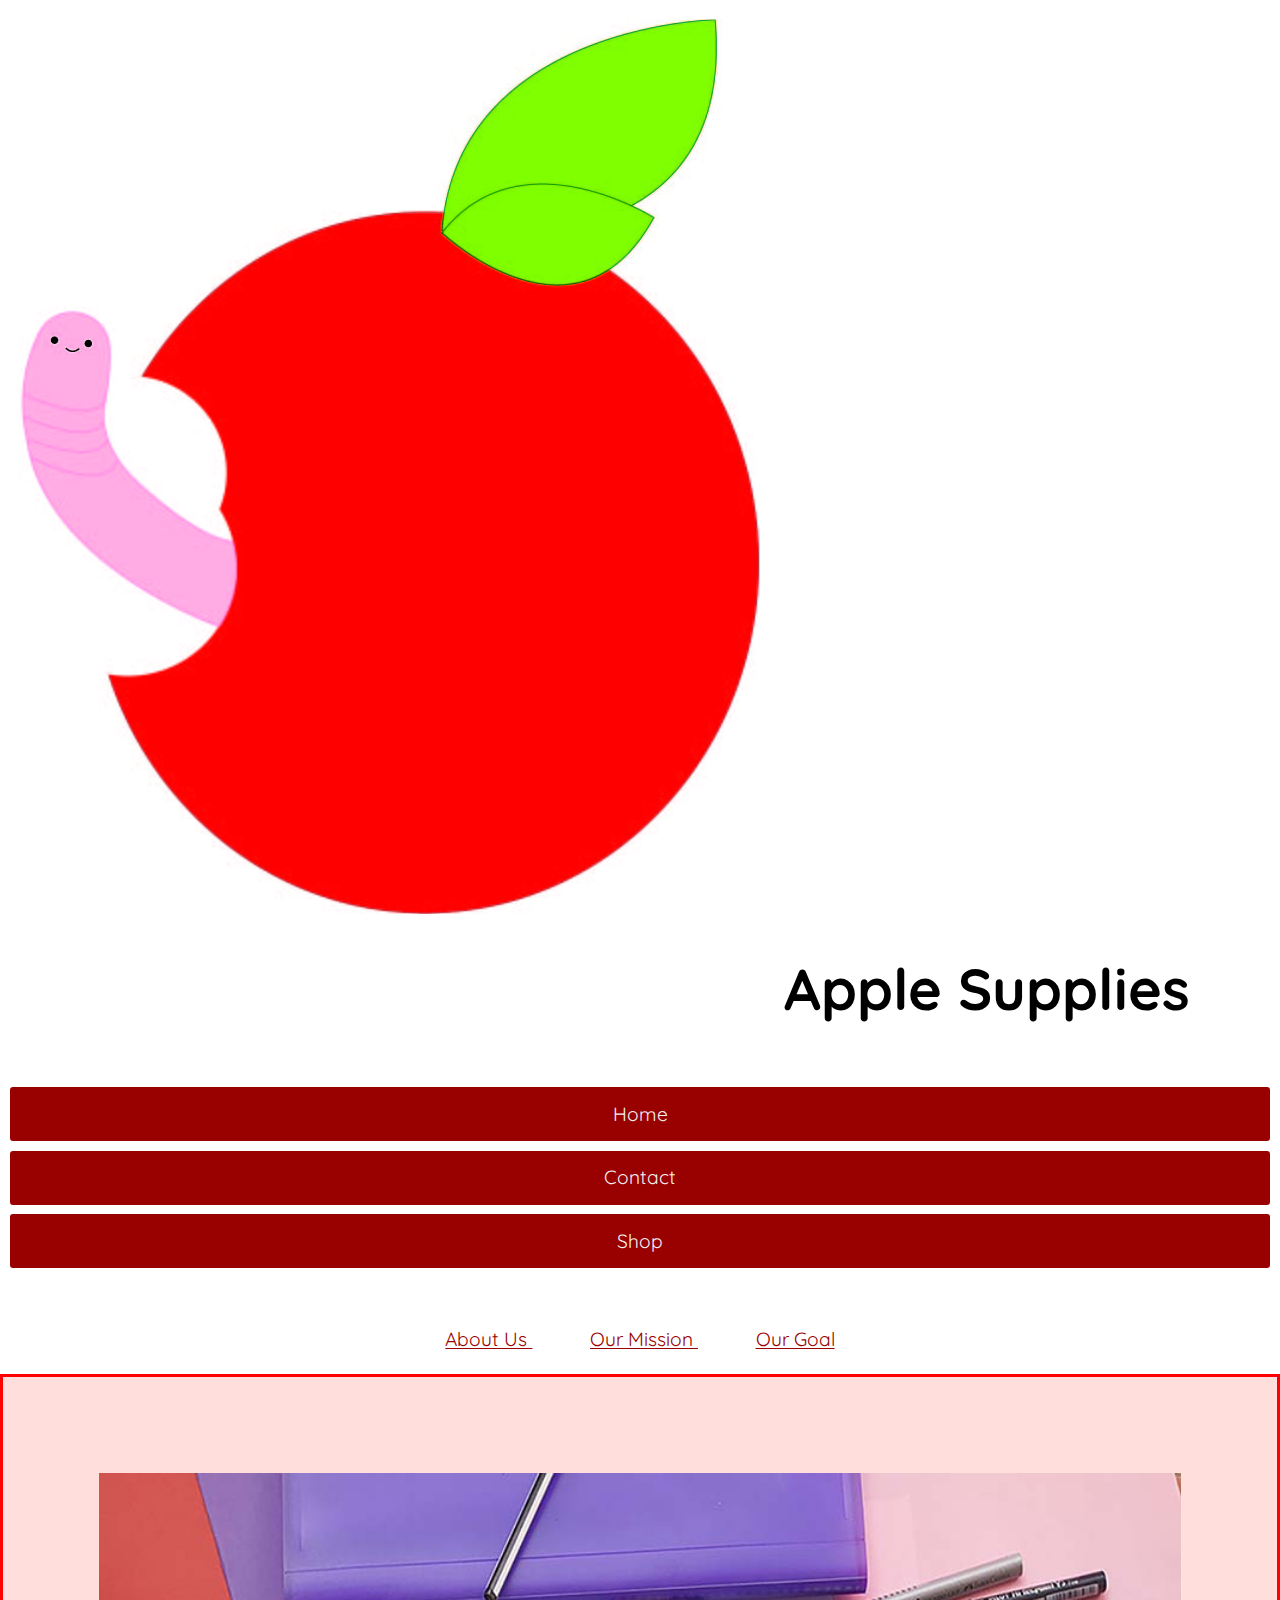
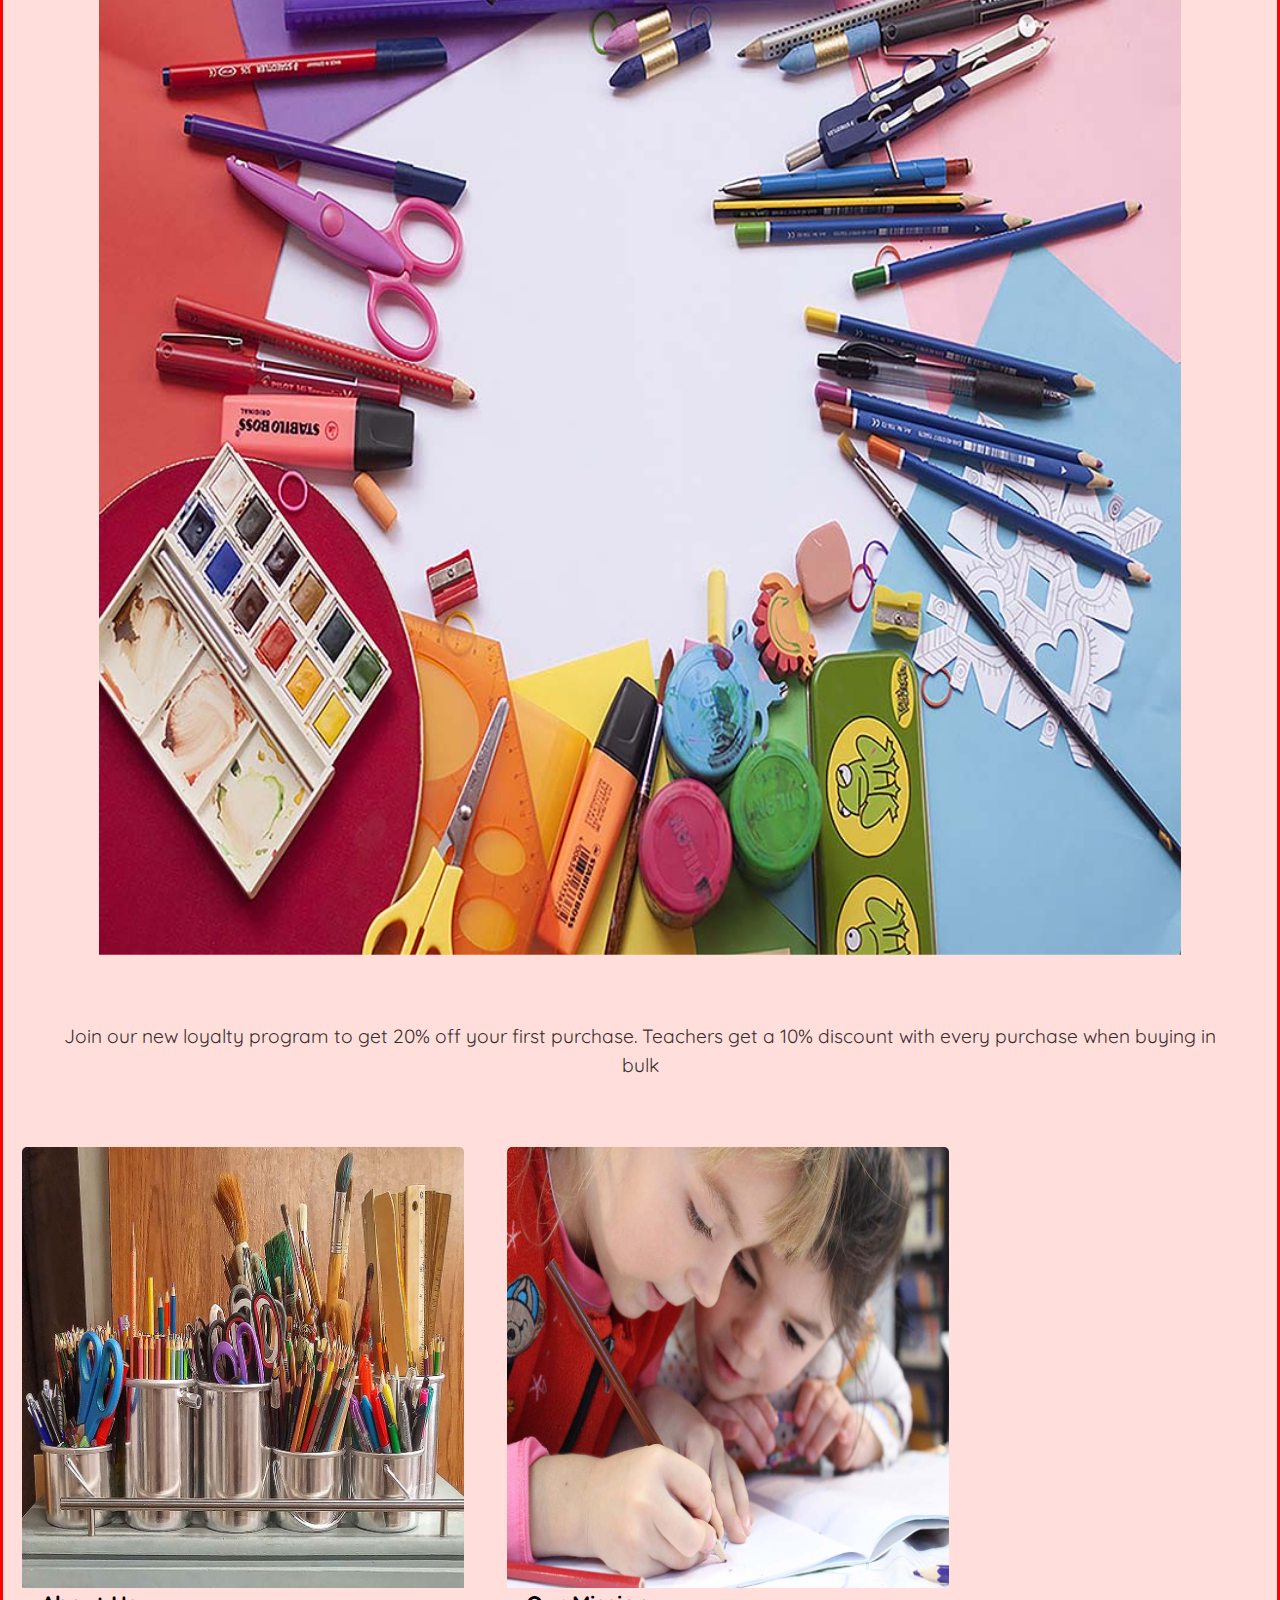
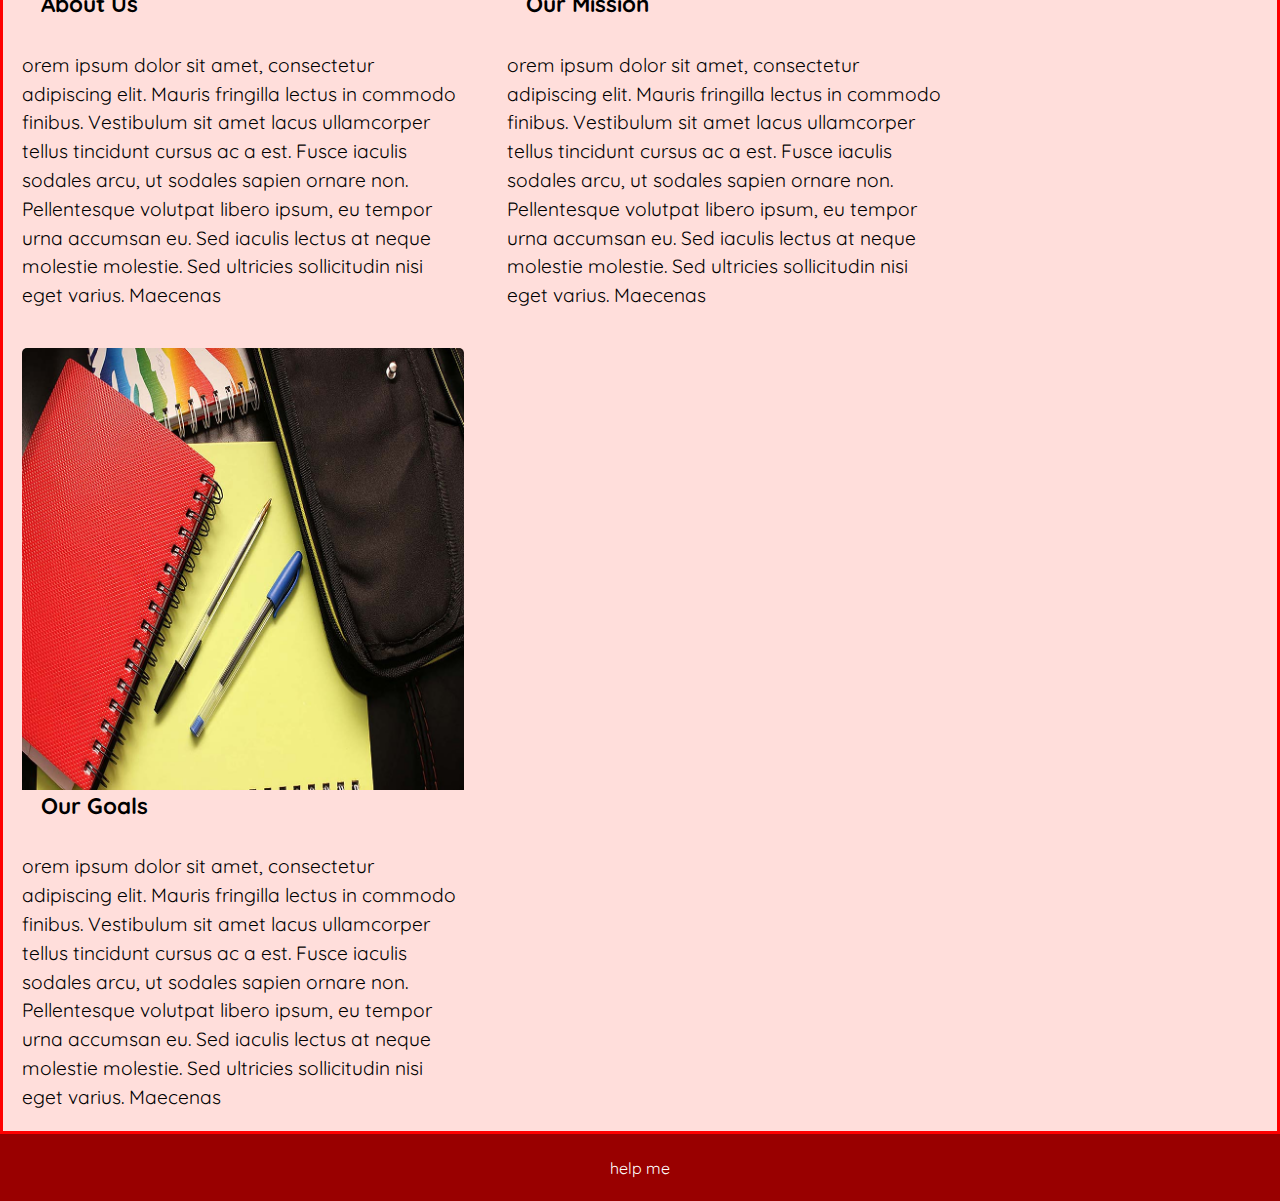
<file: index.html>
<!DOCTYPE html>
<html lang="en" dir="ltr">
<head>
  <meta charset="utf-8">
  <title>Apple Supplies</title>
  <meta name="viewport" content="width=device-width,initial-scale=1">
  <link rel="shortcut icon" href="favicon.ico">
  <link rel="icon" type="image/png" href="favicon-196.png">
  <link href="css/main.css" rel="stylesheet">
  <link rel="preconnect" href="https://fonts.gstatic.com">
  <link rel="preconnect" href="https://fonts.gstatic.com">
  <link href="https://fonts.googleapis.com/css2?family=Domine:wght@400;500;600;700&family=Quicksand:wght@300;400;500;600;700&display=swap" rel="stylesheet">
</head>

<body>
  <ul class="skip-links">
    <li><a href="#main" tabindex="0">jump to main content</a></li>
    <li><a href="#name" tabindex="0">jump to name</a></li>
    <li><a href="#nav" tabindex="0">jump to navigation</a></li>
  </ul>

  <header role="banner" id="header" tabindex="0">
    <a class="hidden" href="#header"> banner content</a>
    <h1 class="logo">
      <a class="help" href="index.html">
        <img class="logo" src="images/worm-apple.jpg" alt="logo" aria-details="logo">
      </a>
    </h1>

    <h2> Apple Supplies </h2>

    <nav role="navigation" id="nav" tabindex="0">
      <a class="hidden" href="#nav"> navigation content</a>
      <ul>
        <li><a class="color above current" href="index.html">Home</a></li>
        <li><a class="color above" href="contact.html">Contact</a></li>
        <li><a class="color above" href="shop.html">Shop</a></li>
      </ul>
    </nav>

    <nav>
      <ul>
        <li><a class="color below" href="#"> About Us </a></li>
        <li><a class="color below" href="#"> Our Mission </a></li>
        <li><a class="color below" href="#"> Our Goal </a></li>
      </ul>
    </nav>
  </header>

  <main class="first-page" role="main" id="main" tabindex="0">
    <a class="hidden" href="#main"> main content</a>

    <img class="bottom" src="images/art-school-supplies.jpg" alt="">
    <p class="top">Join our new loyalty program to get 20% off your first purchase. Teachers get a 10% discount with every purchase when buying in bulk</p>

    <article>
      <div>
        <img src="images/art-supplies.jpg" alt="">
        <h3> About Us </h3>
        <p>orem ipsum dolor sit amet, consectetur adipiscing elit. Mauris fringilla lectus in commodo finibus. Vestibulum sit amet lacus ullamcorper tellus tincidunt cursus ac a est. Fusce iaculis sodales arcu, ut sodales sapien ornare non. Pellentesque volutpat libero ipsum, eu tempor urna accumsan eu. Sed iaculis lectus at neque molestie molestie. Sed ultricies sollicitudin nisi eget varius. Maecenas </p>
      </div>

      <div>
        <img src="images/kids.jpg" alt="">
        <h3> Our Mission </h3>
        <p>orem ipsum dolor sit amet, consectetur adipiscing elit. Mauris fringilla lectus in commodo finibus. Vestibulum sit amet lacus ullamcorper tellus tincidunt cursus ac a est. Fusce iaculis sodales arcu, ut sodales sapien ornare non. Pellentesque volutpat libero ipsum, eu tempor urna accumsan eu. Sed iaculis lectus at neque molestie molestie. Sed ultricies sollicitudin nisi eget varius. Maecenas </p>
      </div>

      <div>
        <img src="images/school-supplies.jpg" alt="">
        <h3> Our Goals</h3>
        <p>orem ipsum dolor sit amet, consectetur adipiscing elit. Mauris fringilla lectus in commodo finibus. Vestibulum sit amet lacus ullamcorper tellus tincidunt cursus ac a est. Fusce iaculis sodales arcu, ut sodales sapien ornare non. Pellentesque volutpat libero ipsum, eu tempor urna accumsan eu. Sed iaculis lectus at neque molestie molestie. Sed ultricies sollicitudin nisi eget varius. Maecenas </p>
      </div>
    </article>
  </main>

  <footer role="contentinfo">
    <small> help me </small>
  </footer>

</body>
</html>
</file>
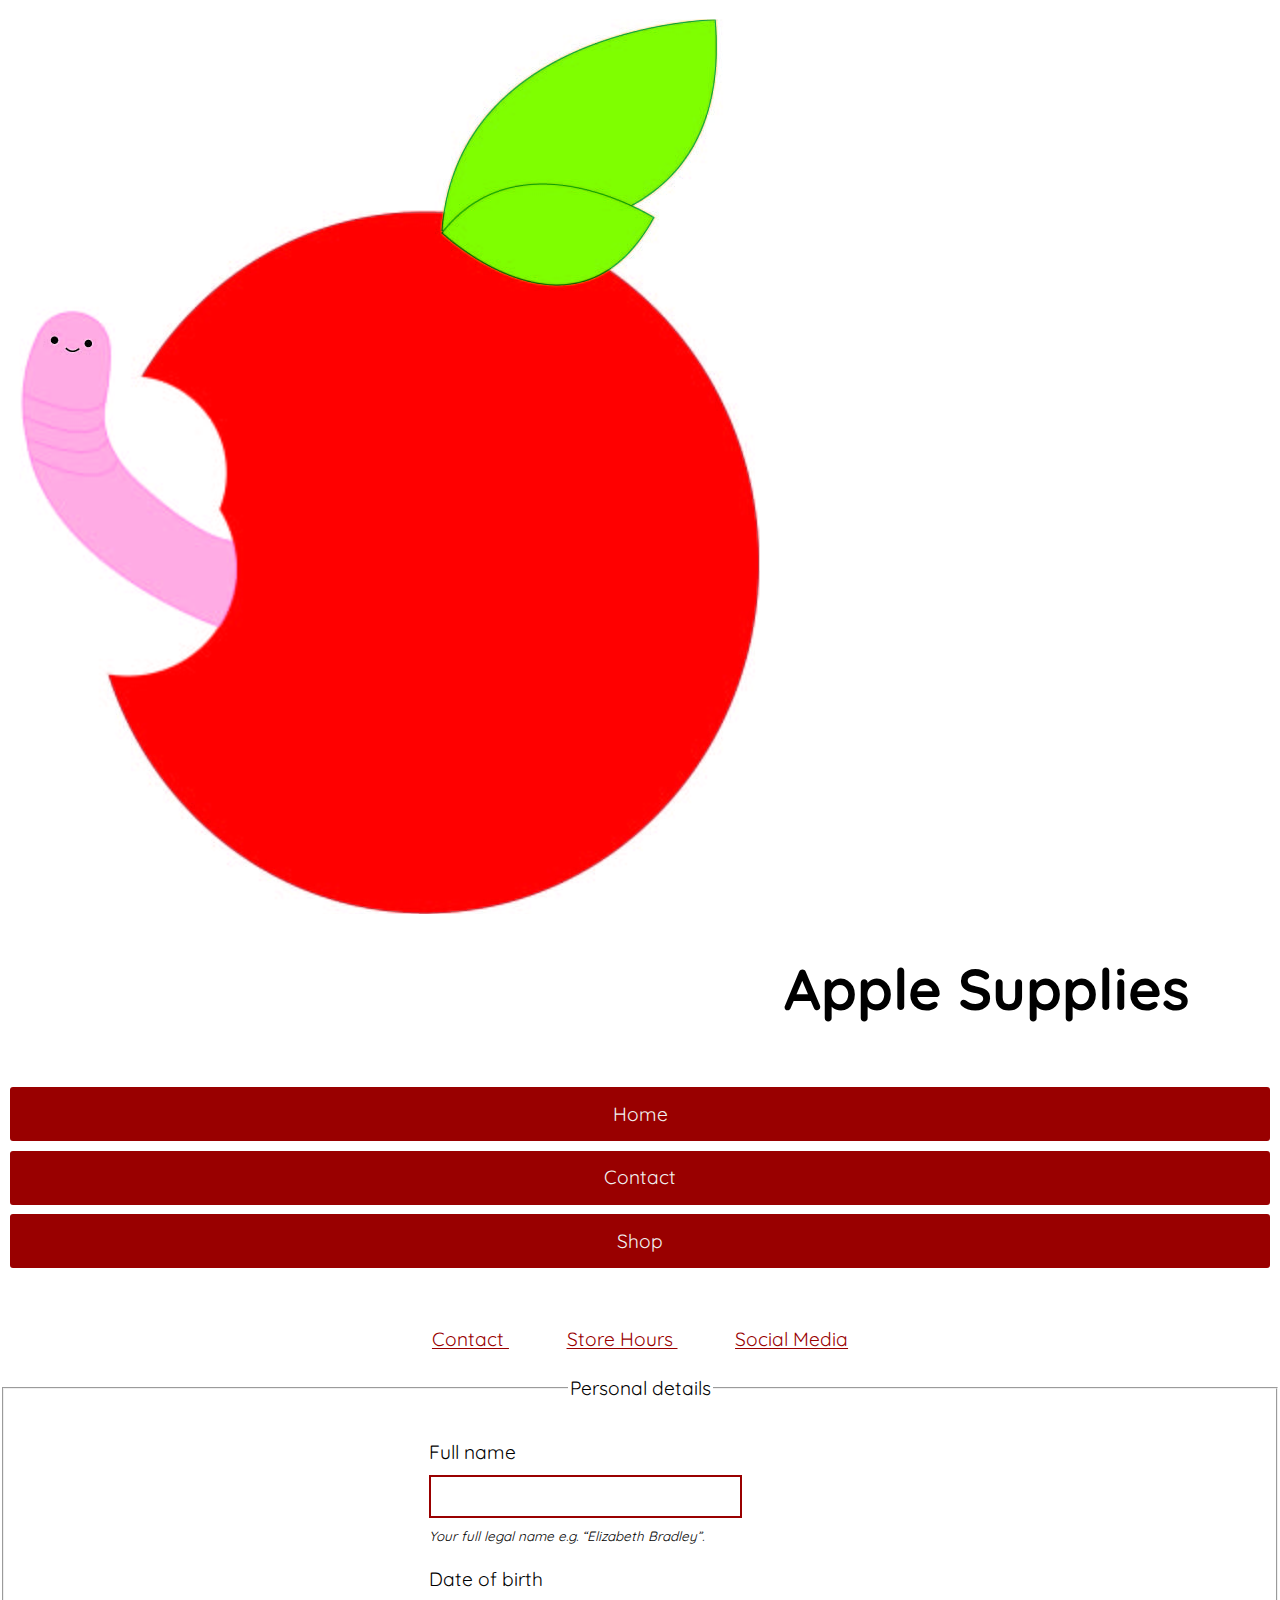
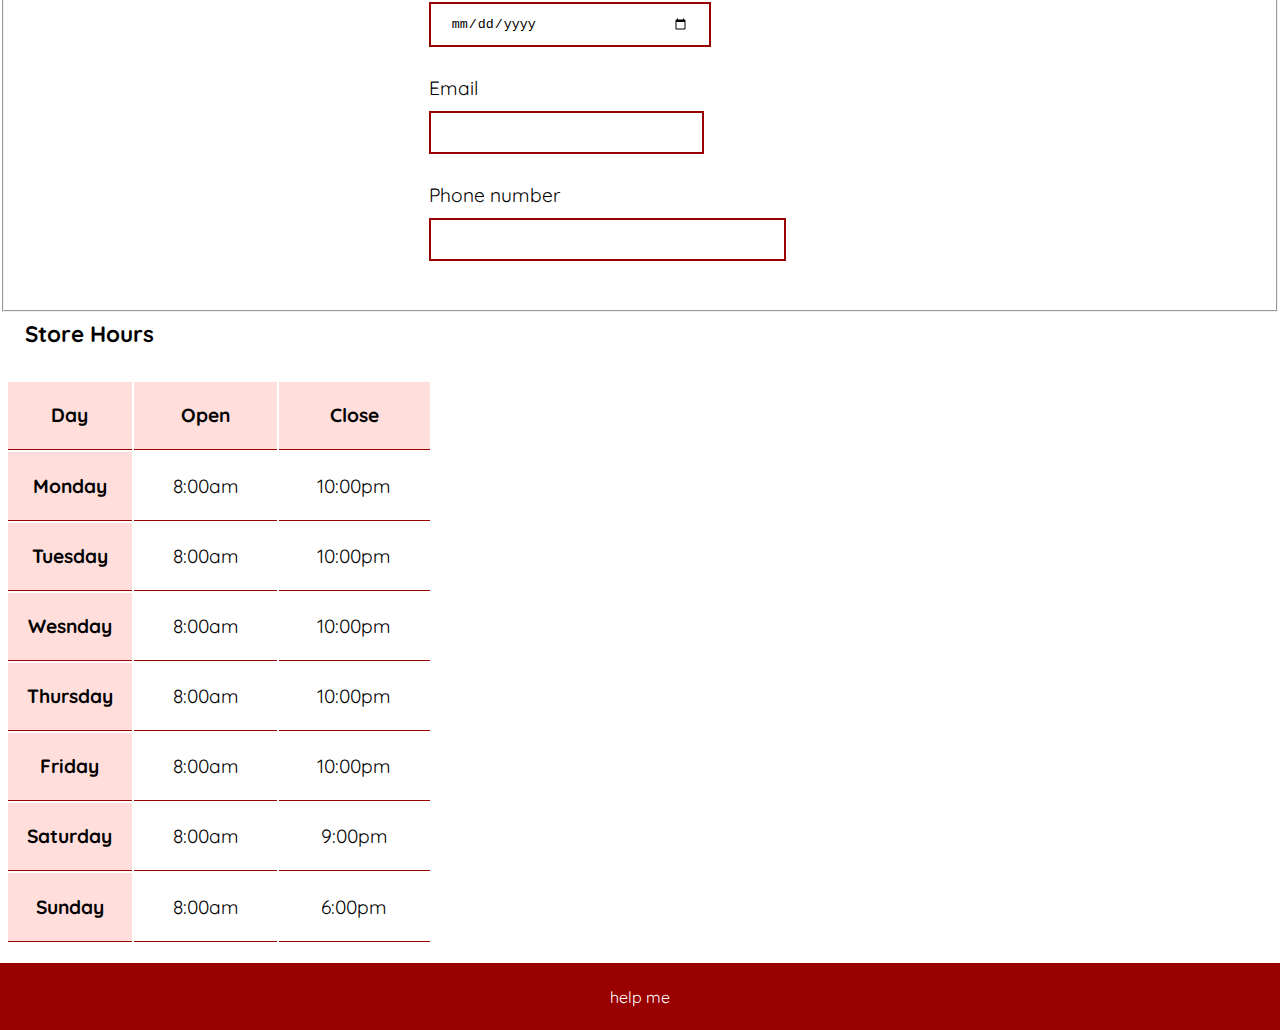
<file: contact.html>
<!DOCTYPE html>
<html lang="en" dir="ltr">
<head>
  <meta charset="utf-8">
  <title>Apple Supplies</title>
  <meta name="viewport" content="width=device-width,initial-scale=1">
  <link href="css/main.css" rel="stylesheet">
  <link rel="preconnect" href="https://fonts.gstatic.com">
  <link rel="preconnect" href="https://fonts.gstatic.com">
  <link href="https://fonts.googleapis.com/css2?family=Domine:wght@400;500;600;700&family=Quicksand:wght@300;400;500;600;700&display=swap" rel="stylesheet"></head>
</head>
<body>

  <header role="banner">
    <h1 class="logo">
      <a class="help" href="index.html">
        <img class="logo" src="images/worm-apple.jpg" alt="logo" aria-details="logo">
      </a>
    </h1>

    <h2> Apple Supplies </h2>

    <nav role="navigation">
      <ul>
        <li><a class="color above" href="index.html">Home</a></li>
        <li><a class="color above" class="current" href="contact.html">Contact</a></li>
        <li><a class="color above" href="shop.html">Shop</a></li>
      </ul>
    </nav>

    <nav>
      <ul>
        <li><a class="color below" href="#"> Contact </a></li>
        <li><a class="color below" href="#"> Store Hours </a></li>
        <li><a class="color below" href="#"> Social Media </a></li>
      </ul>
    </nav>
  </header>

  <form method="post" action="…">

    <fieldset>
      <legend>Personal details</legend>

      <div>
        <div class="yikes">
          <label for="name">Full name</label>
          <input id="name" required>
          <p class="caption">Your full legal name e.g. “Elizabeth Bradley”.</p>
        </div>

        <div class="yikes">
          <label for="date">Date of birth</label>
          <input id="date" type="date">
        </div>

        <div class="yikes">
          <label for="email">Email</label>
          <input id="email" type="email">
        </div>

        <div class="yikes">
          <label for="tel">Phone number</label>
          <input id="tel" type="tel">
        </div>

      </div>
    </fieldset>
  </form>

  <div class="table">
    <table class="center">
      <caption><h3> Store Hours </h3></caption>

      <thead>
        <tr>
          <th class="name" scope="col">Day</th>
          <th class="star" scope="col">Open</th>
          <th class="star" scope="col">Close</th>
        </tr>
      </thead>

      <tbody>
        <tr>
          <th scope="row">Monday</th>
          <td>8:00am</td>
          <td>10:00pm</td>
        </tr>

        <tr>
          <th scope="row">Tuesday</th>
          <td>8:00am</td>
          <td>10:00pm</td>
        </tr>

        <tr>
          <th scope="row">Wesnday</th>
          <td>8:00am</td>
          <td>10:00pm</td>
        </tr>

        <tr>
          <th scope="row">Thursday</th>
          <td>8:00am</td>
          <td>10:00pm</td>
        </tr>

        <tr>
          <th scope="row">Friday</th>
          <td>8:00am</td>
          <td>10:00pm</td>
        </tr>

        <tr>
          <th scope="row">Saturday</th>
          <td>8:00am</td>
          <td>9:00pm</td>
        </tr>

        <tr>
          <th scope="row">Sunday</th>
          <td>8:00am</td>
          <td>6:00pm</td>
        </tr>

      </tbody>

    </table>
  </div>

  <footer role="contentinfo">
    <small> help me </small>
  </footer>

</body>
</html>
</file>
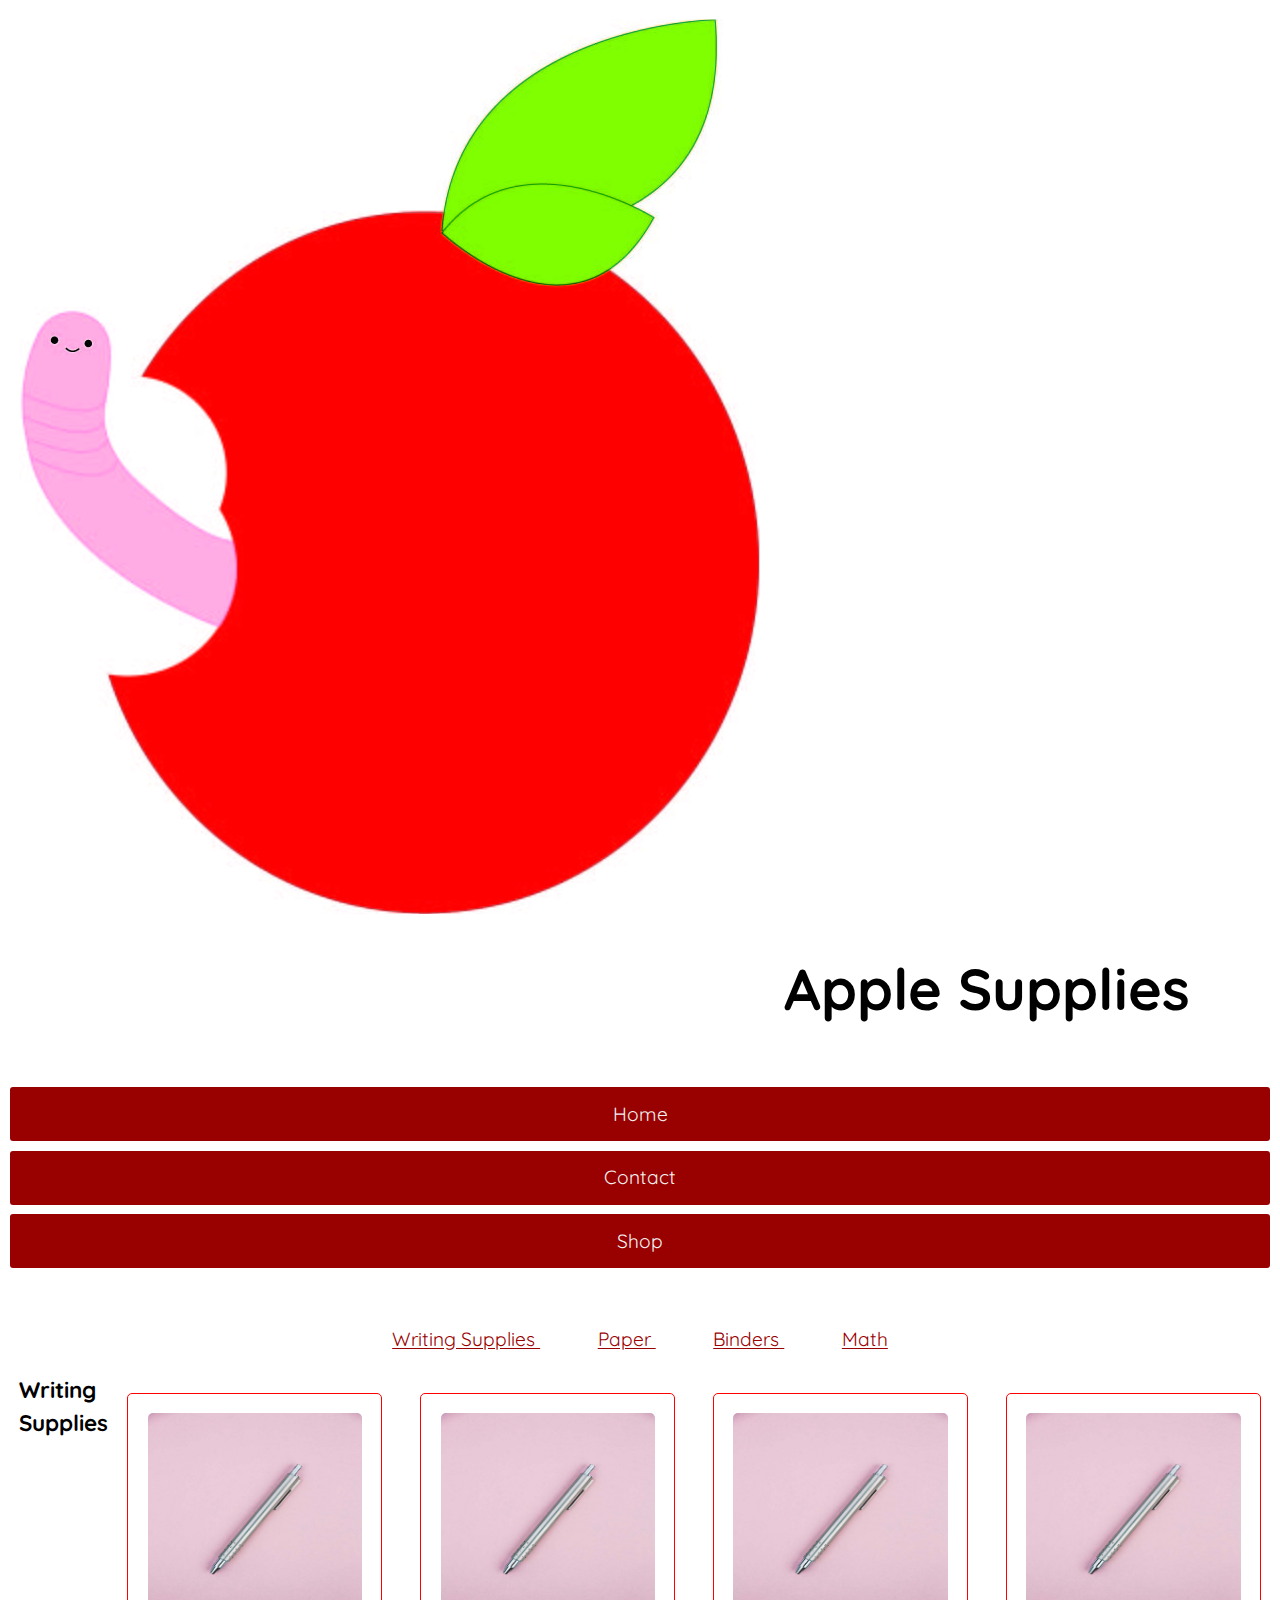
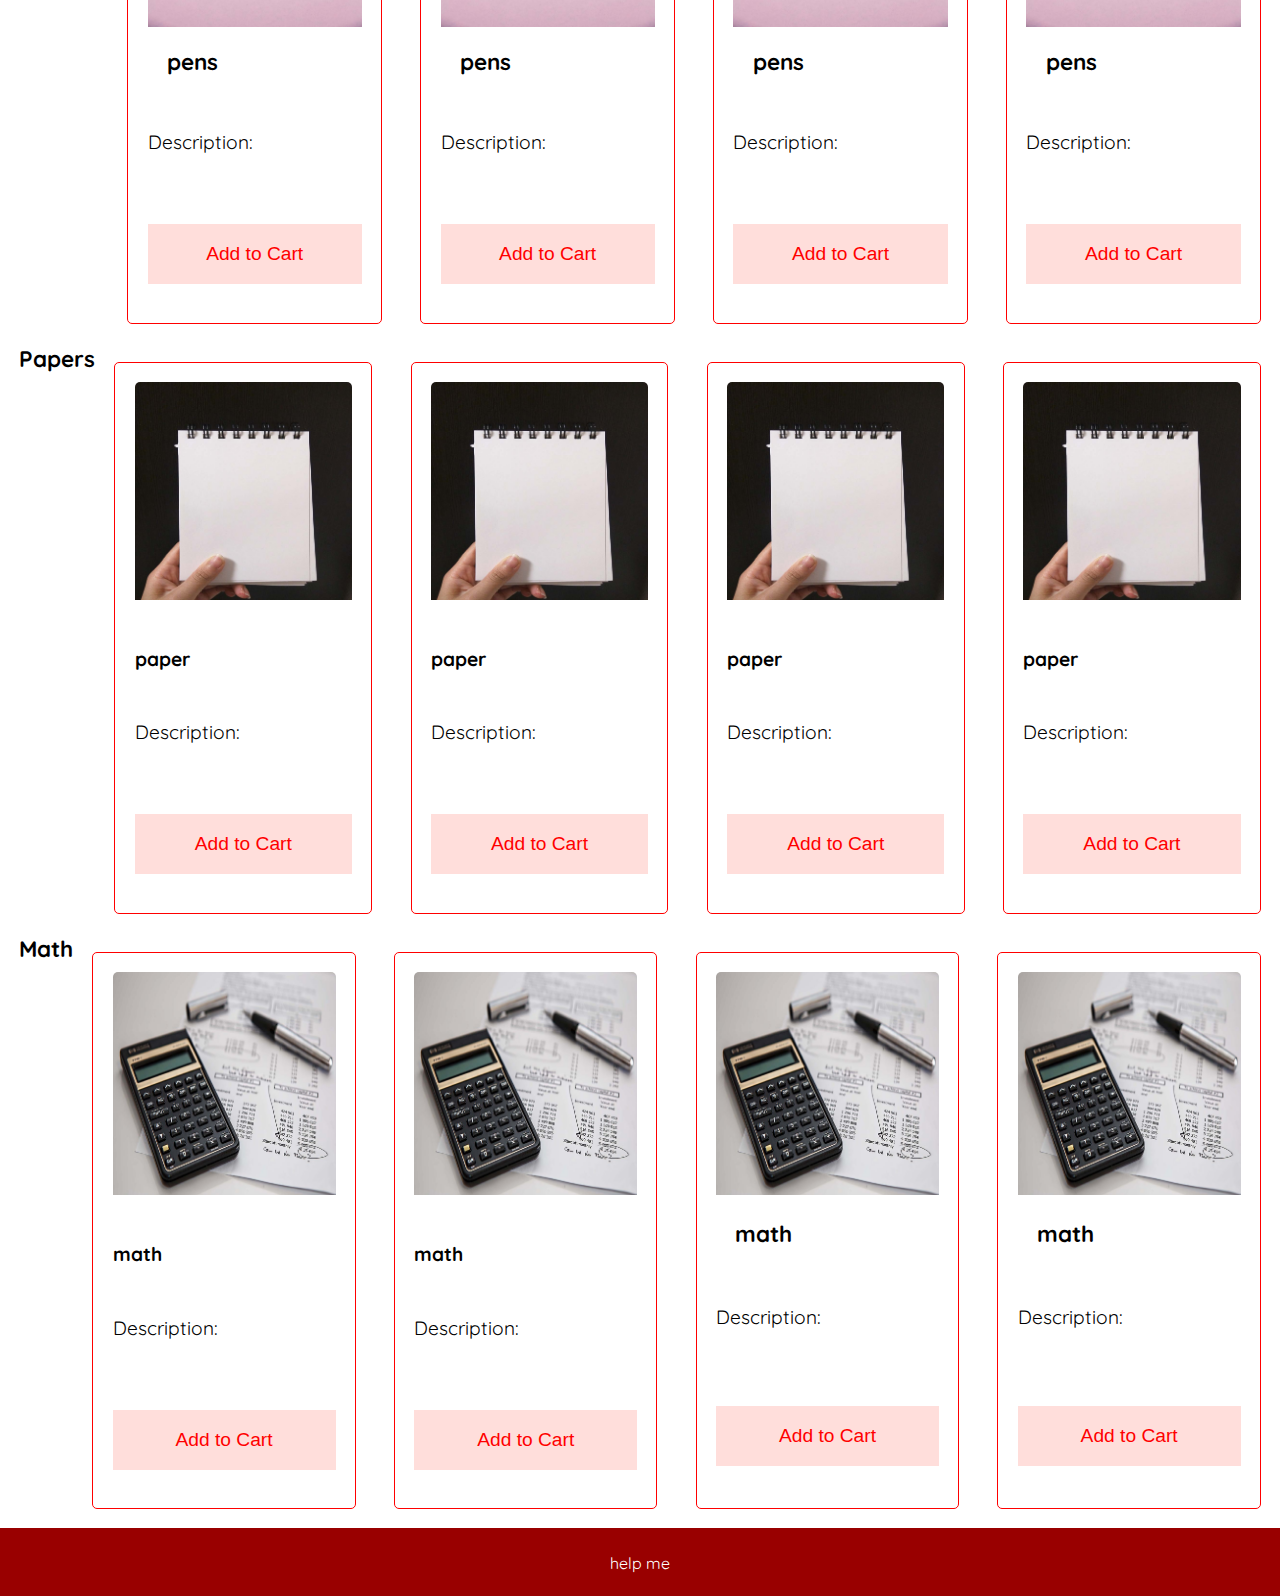
<file: shop.html>
<!DOCTYPE html>
<html lang="en" dir="ltr">
<head>
  <meta charset="utf-8">
  <title>Apple Supplies</title>
  <meta name="viewport" content="width=device-width,initial-scale=1">
  <link href="css/main.css" rel="stylesheet">
  <link rel="preconnect" href="https://fonts.gstatic.com">
  <link rel="preconnect" href="https://fonts.gstatic.com">
  <link href="https://fonts.googleapis.com/css2?family=Domine:wght@400;500;600;700&family=Quicksand:wght@300;400;500;600;700&display=swap" rel="stylesheet">
</head>

<body>

  <header role="banner">
    <h1 class="logo">
      <a class="help" href="index.html">
        <img class="logo" src="images/worm-apple.jpg" alt="logo" aria-details="logo">
      </a>
    </h1>

    <h2> Apple Supplies </h2>

    <nav role="navigation">
      <ul>
        <li><a class="color above" href="index.html">Home</a></li>
        <li><a class="color above" href="contact.html">Contact</a></li>
        <li><a class="color above" class="current" href="shop.html">Shop</a></li>
      </ul>
    </nav>

    <nav>
      <ul>
        <li><a class="color below" href="#"> Writing Supplies </a></li>
        <li><a class="color below" href="#"> Paper </a></li>
        <li><a class="color below" href="#"> Binders </a></li>
        <li><a class="color below" href="#"> Math </a></li>
      </ul>
    </nav>
  </header>

  <main role="main">
    <section>
      <h3> Writing Supplies </h3>

      <div class="cards">
        <img src="images/pen.jpg" alt="">
        <h3>pens</h3>
        <p>Description: </p>
        <p class="price"> Cost: 2.48$ </p>
        <p><button> Add to Cart </button></p>
      </div>

      <div class="cards">
        <img src="images/pen.jpg" alt="">
        <h3>pens</h3>
        <p>Description: </p>
        <p class="price"> Cost: 2.48$ </p>
        <p><button> Add to Cart </button></p>
      </div>

      <div class="cards">
        <img src="images/pen.jpg" alt="">
        <h3>pens</h3>
        <p>Description: </p>
        <p class="price"> Cost: 2.48$ </p>
        <p><button> Add to Cart </button></p>
      </div>

      <div class="cards">
        <img src="images/pen.jpg" alt="">
        <h3>pens</h3>
        <p>Description: </p>
        <p class="price"> Cost: 2.48$ </p>
        <p><button> Add to Cart </button></p>
      </div>
    </div>
  </section>

  <section>
    <h3> Papers </h3>

    <div class="cards">
      <img src="images/paper.jpg" alt="">
      <h4>paper</h4>
      <p>Description: </p>
      <p class="price"> Cost: 1.98$ </p>
      <p><button> Add to Cart </button></p>
    </div>

    <div class="cards">
      <img src="images/paper.jpg" alt="">
      <h4>paper</h4>
      <p>Description: </p>
      <p class="price"> Cost: 1.98$ </p>
      <p><button> Add to Cart </button></p>
    </div>

    <div class="cards">
      <img src="images/paper.jpg" alt="">
      <h4>paper</h4>
      <p>Description: </p>
      <p class="price"> Cost: 1.98$ </p>
      <p><button> Add to Cart </button></p>
    </div>

    <div class="cards">
      <img src="images/paper.jpg" alt="">
      <h4>paper</h4>
      <p>Description: </p>
      <p class="price"> Cost: 1.98$ </p>
      <p><button> Add to Cart </button></p>
    </div>
  </section>

  <section>
    <h3> Math </h3>

      <div class="cards">
        <img src="images/math.jpg" alt="">
        <h4>math</h4>
        <p>Description: </p>
        <p class="price"> Cost: 4.98$ </p>
        <p><button> Add to Cart </button></p>
      </div>

      <div class="cards">
        <img src="images/math.jpg" alt="">
        <h4>math</h4>
        <p>Description: </p>
        <p class="price"> Cost: 4.98$ </p>
        <p><button> Add to Cart </button></p>
      </div>

      <div class="cards">
        <img src="images/math.jpg" alt="">
        <h3>math</h3>
        <p>Description: </p>
        <p class="price"> Cost: 4.98$ </p>
        <p><button> Add to Cart </button></p>
      </div>

      <div class="cards">
        <img src="images/math.jpg" alt="">
        <h3>math</h3>
        <p>Description: </p>
        <p class="price"> Cost: 4.98$ </p>
        <p><button> Add to Cart </button></p>
      </div>
    </section>

  </main>

  <footer role="contentinfo">
    <small> help me </small>
  </footer>

</body>
</html>
</file>
<file: css/main.css>
@-moz-viewport { width: device-width; scale: 1; }
@-ms-viewport { width: device-width; scale: 1; }
@-o-viewport { width: device-width; scale: 1; }
@-webkit-viewport { width: device-width; scale: 1; }
@viewport { width: device-width; scale: 1; }

html {
  box-sizing: border-box;
  font-family: Domine, serif;
  font-family: Quicksand, sans-serif;
  line-height: 1.5;
}

*, *::before, *::after {
  box-sizing: inherit;
}

.skip-links {
  background: #fff;
  color: #fff;
  top: 0%;
  padding: 8px;
  position: absolute;
  transform: translateY(-100%);
  transition: transform .3s;
  display: none;
}

.hidden {
  position: absolute;
  top: -3em;
}

header {
  margin: 0;
}

.logo {
  padding: .5rem;
  text-align: center;
}

.help {
  text-align: center;
  padding: 0;
  display: inline;
}

h2 {
  font-size: 2rem;
  margin: 0;
  text-align: center;
}

h1 {
  text-align: center;
  margin: 0;
  font-size: 4rem;
  display: inline-block;
}

nav {
  text-align: center;
  display: block;
  margin: 0;
  font-size: 1rem;
}

nav ul {
  text-align: left;
  display: inline;
}

ul {
  padding-left: 0;
  padding-top: .5em;
  margin: .1em;
  text-decoration: none;
}

ul li {
  list-style-type: none;
  text-decoration: none;
  display: inline;
  text-align: center;
}

.above {
  border-radius: 3px;
  border-color: #900;
  background-color: #900;
  border-style: solid;
  padding: .5em;
  display: block;
  margin: .5em;
  text-decoration: none;
  color: #f2f2f2;
}

.above:hover {
  background-color: #f00;
  border-color: #f00;
}

.below {
  color: #900;
  text-align: justify;
  padding: .5em;
  display: none;
  margin: .5em;
}

.below:hover {
  color: #f00;
}

body {
  margin: 0;
}

.top {
  position: absolute;
  top: 95%;
  margin: 2rem;
  background-color: #ffdedb;
  opacity: .8;
  border-radius: 5px;
  padding: .5rem;
}

.bottom {
  position: relative;
  padding: 1rem;
}

.first-page {
  display: block;
  background-color: #ffdedb;
  border-top: 3px;
  border-color: #f00;
  border-style: solid;
}

img {
  display: block;
  width: 100%;
  border-radius: 5px 5px 0 0;
}

div {
  display: inline-block;
  max-width: 25em;
  text-align: left;
  padding: 1em;
  vertical-align: middle;
}

h3 {
  margin: 0 0 1.5rem;
  text-align: left;
  padding-left: 1rem;
}

h4 {
  font-weight: bold;
}

th, td {
  border-bottom: 1px solid #900;
  padding: 1em;
  text-align: center;
}

th {
  background-color: #ffdedb;
  color: #000;
}

td {
  text-align: center;
}

.table {
  padding: .3rem;
  padding-bottom: 1rem;
}

p {
  text-align: left;
  margin: 0;
}

input {
  width: 100%;
  padding: 12px 20px;
  margin: 8px 0;
  box-sizing: border-box;
  border: 2px solid #900;
}

input:focus {
  background-color: #ffdedb;
}

form {
  text-align: center;
}

legend {
  text-align: center;
}

.caption {
  font-size: .7rem;
  font-style: italic;
}

.yikes {
  padding: .5rem;
}

section {
  text-align: center;
  display: inline;
}

.cards {
  border-radius: 5px;
  border: 1px solid #f00;
  display: grid;
  grid-template-columns: auto;
  grid-gap: 1rem;
  margin: 1rem;
}

.price {
  color: #fff;
}

button {
  border: none;
  outline: 0;
  color: #f00;
  background-color: #ffdedb;
  width: 100%;
  cursor: pointer;
  font-size: 1rem;
  text-align: center;
  padding: 1rem;
  margin-bottom: 1rem;
}

button:hover {
  opacity: .7;
}

footer {
  background-color: #900;
  padding: 1em;
  text-align: center;
  color: #fff;
}

@media only screen and (min-width: 25em) {

  html {
    font-size: 100%;
    line-height: 1.3;
  }

  a {
    display: inline-block;
    text-align: center;
    padding: .4em;
    margin: .1em;
  }

  .help {
    width: 50%;
    margin-left: 0;
  }

  nav {
    margin-bottom: 1rem;
  }

}

@media only screen and (min-width: 38em) {

  html {
    font-size: 110%;
    line-height: 1.4;
  }

  td {
    padding-left: 2em;
    padding-right: 2em;
  }

  .top {
    position: static;
    text-align: center;
  }

  .bottom {
    padding: 5rem;
    padding-bottom: 1rem;
  }

  .below {
    display: inline;
    padding: 1rem;
  }

}

@media only screen and (min-width: 60em) {

  html {
    font-size: 120%;
    line-height: 1.5;
  }

  .help {
    display: inline;
  }

  h2 {
    display: inline;
    font-size: 3rem;
    text-align: right;
  }

  section {
    text-align: center;
    display: flex;
  }

}

@media only screen and (min-width: 90em) {

  html {
    font-size: 130%;
  }

  form {
    padding-left: 24em;
    padding-right: 24em;
  }

  h2 {
    font-size: 5rem;
    align-self: center;
  }

  caption {
    padding-top: 2rem;
    text-align: center;
  }

  .table {
    padding-left: 29rem;
  }

  section {
    text-align: center;
    display: flex;
  }

}
</file>
